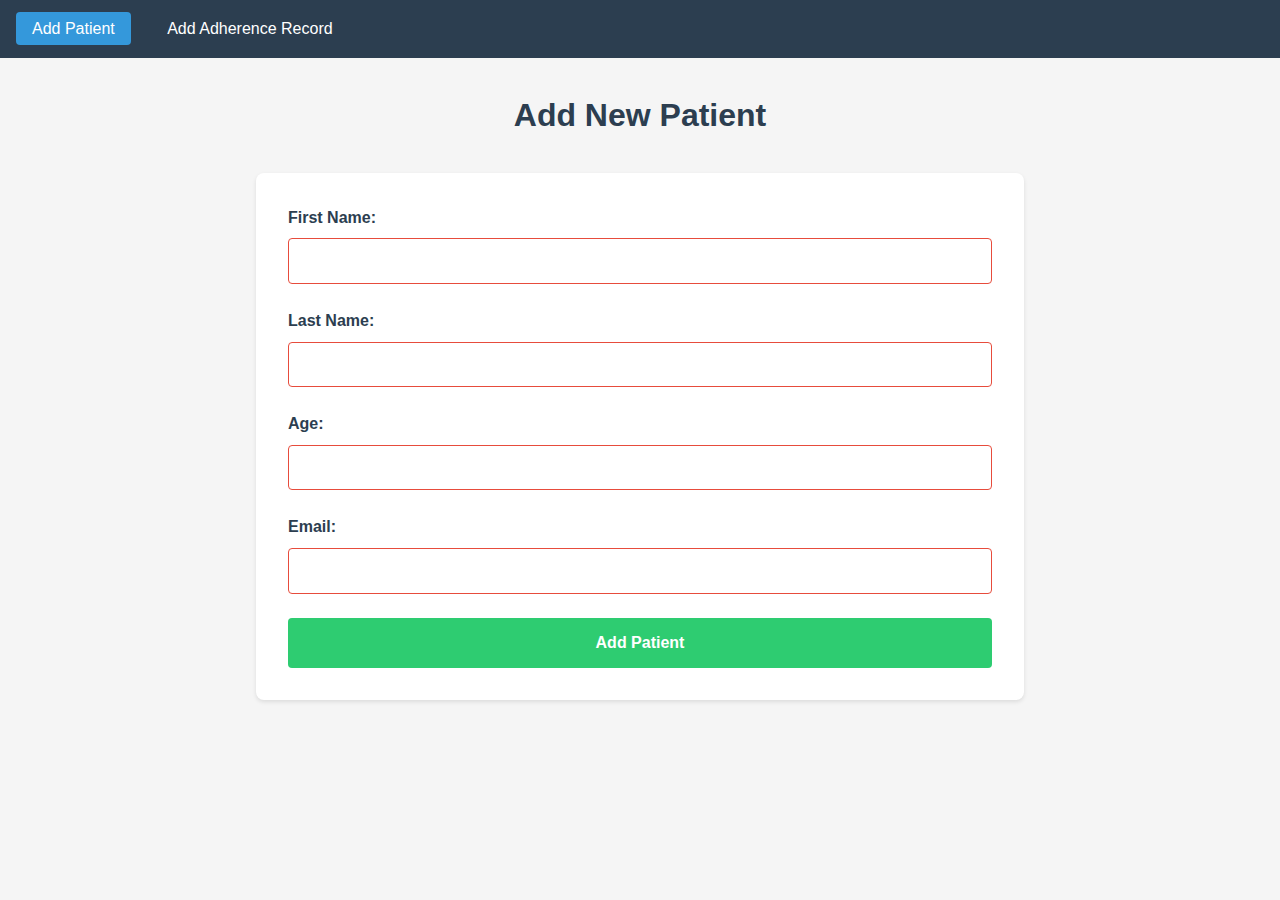
<file: frontend/index.html>
<!DOCTYPE html>
<html lang="en">
<head>
    <meta charset="UTF-8">
    <meta name="viewport" content="width=device-width, initial-scale=1.0">
    <title>Patient Management System</title>
    <!-- Link to our stylesheet -->
    <link rel="stylesheet" href="styles.css">
</head>
<body>
    <!-- Main navigation menu -->
    <nav class="nav-menu">
        <a href="index.html" class="active">Add Patient</a>
        <a href="adherence.html">Add Adherence Record</a>
    </nav>

    <!-- Main content container -->
    <div class="container">
        <h1>Add New Patient</h1>
        
        <!-- Patient creation form -->
        <!-- The form action should point to your Java backend endpoint -->
        <form action="http://localhost:8080/api/patients" method="POST" class="input-form">
            <!-- First Name field -->
            <div class="form-group">
                <label for="firstName">First Name:</label>
                <!-- Pattern ensures only letters and hyphens are allowed -->
                <input type="text" 
                       id="firstName" 
                       name="firstName" 
                       pattern="[a-zA-Z'-]+" 
                       required 
                       title="Only letters and hyphens allowed">
            </div>

            <!-- Last Name field -->
            <div class="form-group">
                <label for="lastName">Last Name:</label>
                <!-- Pattern ensures only letters and hyphens are allowed -->
                <input type="text" 
                       id="lastName" 
                       name="lastName" 
                       pattern="[a-zA-Z'-]+" 
                       required 
                       title="Only letters and hyphens allowed">
            </div>

            <!-- Age field -->
            <div class="form-group">
                <label for="age">Age:</label>
                <!-- Min=0 ensures only positive numbers -->
                <input type="number" 
                       id="age" 
                       name="age" 
                       min="0" 
                       required>
            </div>

            <!-- Email field -->
            <div class="form-group">
                <label for="email">Email:</label>
                <!-- Type=email ensures basic email validation -->
                <input type="email" 
                       id="email" 
                       name="email" 
                       required>
            </div>

            <!-- Submit button -->
            <button type="submit" class="submit-btn">Add Patient</button>
        </form>

        <!-- Success/Error message container -->
        <div id="message" class="message"></div>
    </div>

    <!-- Simple JavaScript for form submission feedback -->
    <script>
        // Get the form element
        const form = document.querySelector('form');
        const messageDiv = document.getElementById('message');

        form.addEventListener('submit', async (e) => {
            e.preventDefault(); // Prevent default form submission

            try {
                // Get form data
                const formData = new FormData(form);
                const data = Object.fromEntries(formData.entries());
                
                // Convert age to number
                data.age = parseInt(data.age);

                // Send POST request to backend
                const response = await fetch(form.action, {
                    method: 'POST',
                    headers: {
                        'Content-Type': 'application/json',
                    },
                    body: JSON.stringify(data)
                });

                if (response.ok) {
                    // Show success message and reset form
                    messageDiv.textContent = 'Patient added successfully!';
                    messageDiv.className = 'message success';
                    form.reset();
                } else {
                    // Show error message
                    messageDiv.textContent = 'Error adding patient. Please try again.';
                    messageDiv.className = 'message error';
                }
            } catch (error) {
                // Show error message for network/other errors
                messageDiv.textContent = 'Error connecting to server. Please try again.';
                messageDiv.className = 'message error';
            }
        });
    </script>
</body>
</html>
</file>
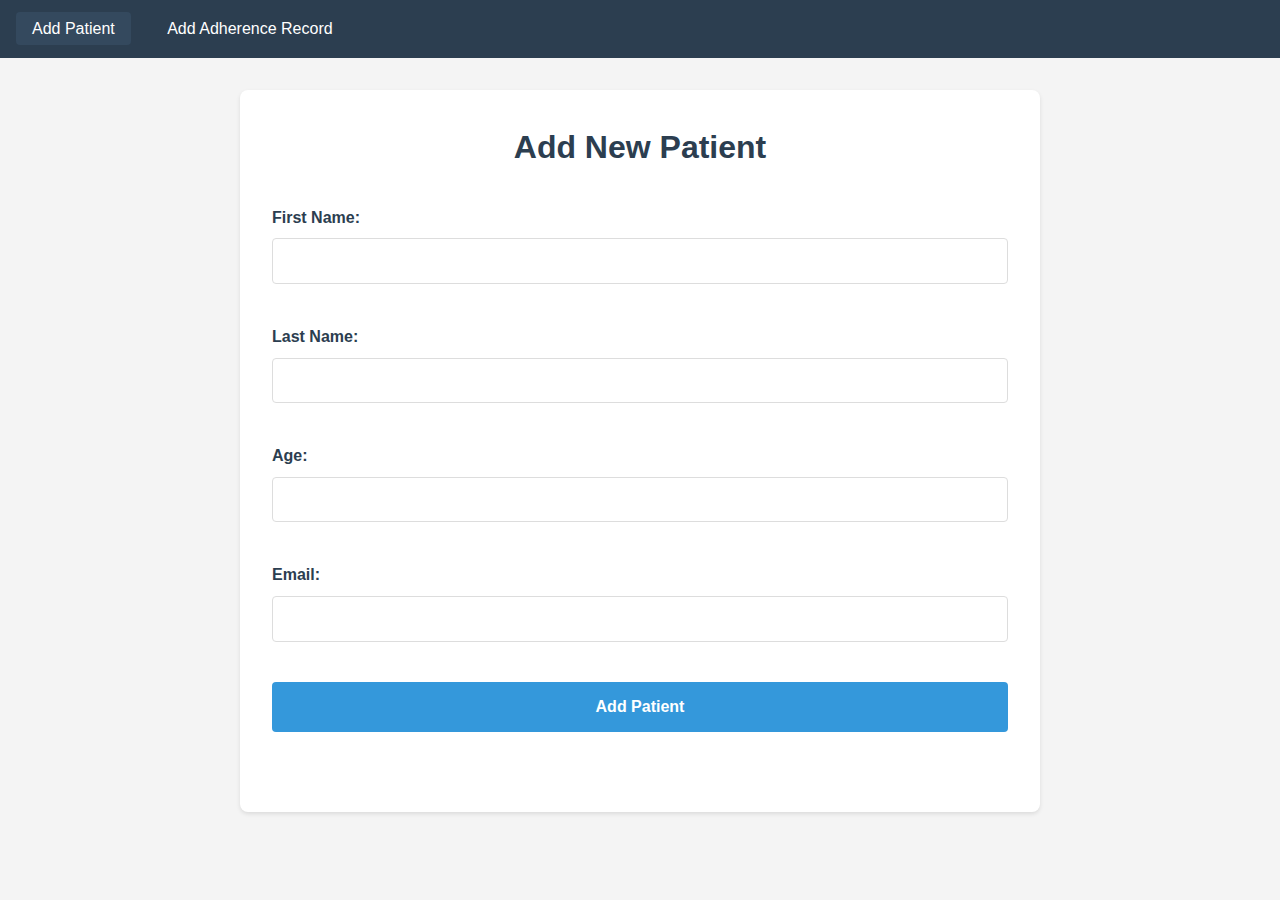
<file: src/main/resources/static/index.html>
<!DOCTYPE html>
<html lang="en">
<head>
    <meta charset="UTF-8">
    <meta name="viewport" content="width=device-width, initial-scale=1.0">
    <title>Patient Management System</title>
    <!-- Link to our stylesheet -->
    <link rel="stylesheet" href="styles.css">
</head>
<body>
    <!-- Main navigation menu -->
    <nav class="nav-menu">
        <a href="index.html" class="active">Add Patient</a>
        <a href="adherence.html">Add Adherence Record</a>
    </nav>

    <!-- Main content container -->
    <div class="container">
        <h1>Add New Patient</h1>
        
        <!-- Patient creation form -->
        <!-- The form action should point to your Java backend endpoint -->
        <form action="/api/patients" method="POST" class="input-form">
            <!-- First Name field -->
            <div class="form-group">
                <label for="firstName">First Name:</label>
                <!-- Pattern ensures only letters and hyphens are allowed -->
                <input type="text" 
                       id="firstName" 
                       name="firstName" 
                       pattern="[a-zA-Z'-]+" 
                       required 
                       title="Only letters and hyphens allowed">
            </div>

            <!-- Last Name field -->
            <div class="form-group">
                <label for="lastName">Last Name:</label>
                <!-- Pattern ensures only letters and hyphens are allowed -->
                <input type="text" 
                       id="lastName" 
                       name="lastName" 
                       pattern="[a-zA-Z'-]+" 
                       required 
                       title="Only letters and hyphens allowed">
            </div>

            <!-- Age field -->
            <div class="form-group">
                <label for="age">Age:</label>
                <!-- Min=0 ensures only positive numbers -->
                <input type="number" 
                       id="age" 
                       name="age" 
                       min="0" 
                       required>
            </div>

            <!-- Email field -->
            <div class="form-group">
                <label for="email">Email:</label>
                <!-- Type=email ensures basic email validation -->
                <input type="email" 
                       id="email" 
                       name="email" 
                       required>
            </div>

            <!-- Submit button -->
            <button type="submit" class="submit-btn">Add Patient</button>
        </form>

        <!-- Success/Error message container -->
        <div id="message" class="message"></div>
    </div>

    <!-- Simple JavaScript for form submission feedback -->
    <script>
        // Get the form element
        const form = document.querySelector('form');
        const messageDiv = document.getElementById('message');

        form.addEventListener('submit', async (e) => {
            e.preventDefault(); // Prevent default form submission

            try {
                // Get form data
                const formData = new FormData(form);
                const data = Object.fromEntries(formData.entries());
                
                // Convert age to number
                data.age = parseInt(data.age);

                // Send POST request to backend
                const response = await fetch('/api/patients', {
                    method: 'POST',
                    headers: {
                        'Content-Type': 'application/json',
                    },
                    body: JSON.stringify(data)
                });

                if (response.ok) {
                    // Show success message and reset form
                    messageDiv.textContent = 'Patient added successfully!';
                    messageDiv.className = 'message success';
                    form.reset();
                } else {
                    // Show error message
                    messageDiv.textContent = 'Error adding patient. Please try again.';
                    messageDiv.className = 'message error';
                }
            } catch (error) {
                // Show error message for network/other errors
                messageDiv.textContent = 'Error connecting to server. Please try again.';
                messageDiv.className = 'message error';
            }
        });
    </script>
</body>
</html>
</file>
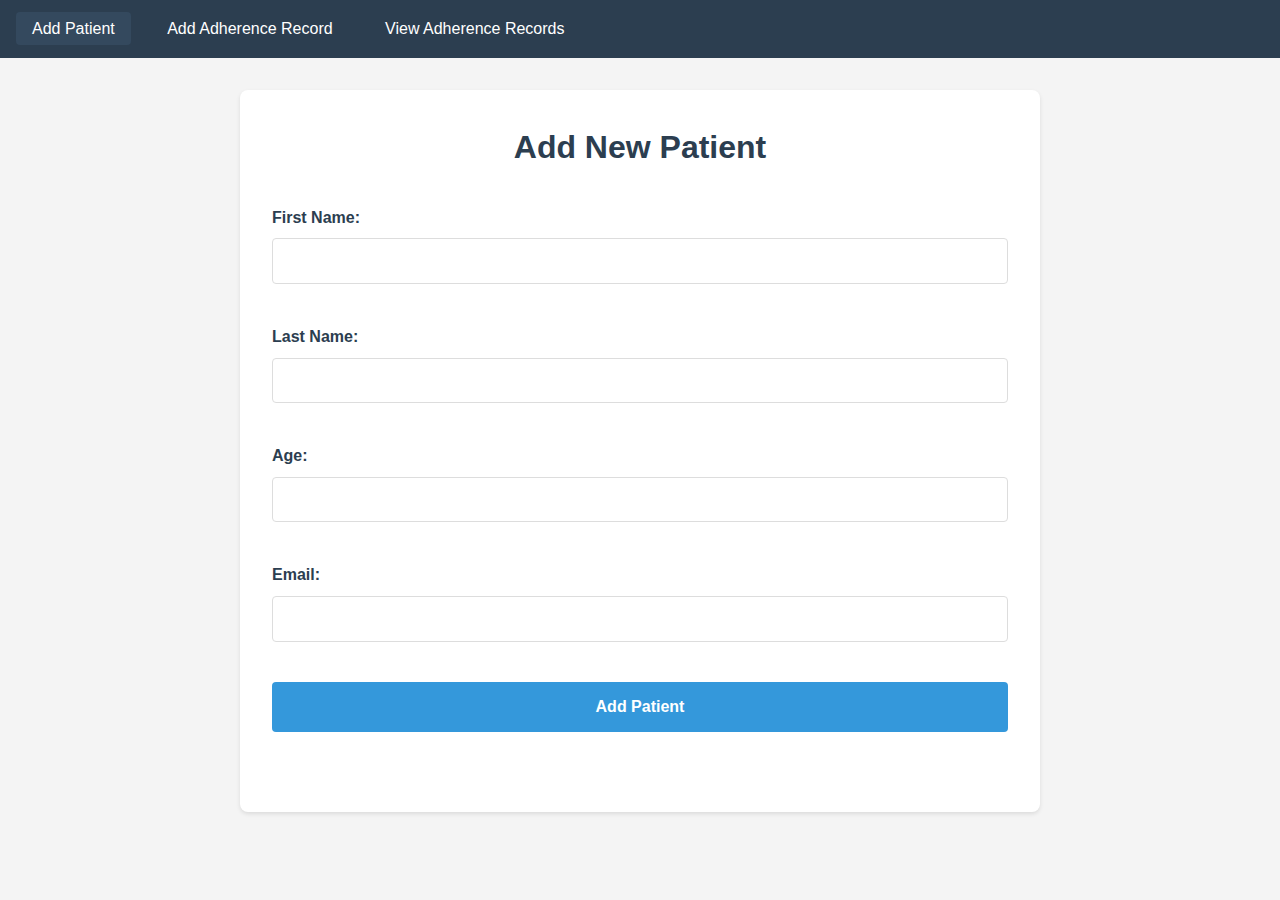
<file: Sprint 1/src/main/resources/static/index.html>
<!DOCTYPE html>
<html lang="en">
<head>
    <meta charset="UTF-8">
    <meta name="viewport" content="width=device-width, initial-scale=1.0">
    <title>Patient Management System</title>
    <!-- Link to our stylesheet -->
    <link rel="stylesheet" href="styles.css">
</head>
<body>
    <!-- Main navigation menu -->
    <nav class="nav-menu">
        <a href="index.html" class="active">Add Patient</a>
        <a href="adherence.html">Add Adherence Record</a>
        <a href="view-adherence.html">View Adherence Records</a>
    </nav>

    <!-- Main content container -->
    <div class="container">
        <h1>Add New Patient</h1>
        
        <!-- Patient creation form -->
        <!-- The form action should point to your Java backend endpoint -->
        <form action="/api/patients" method="POST" class="input-form">
            <!-- First Name field -->
            <div class="form-group">
                <label for="firstName">First Name:</label>
                <!-- Pattern ensures only letters and hyphens are allowed -->
                <input type="text" 
                       id="firstName" 
                       name="firstName" 
                       pattern="[a-zA-Z'-]+" 
                       required 
                       title="Only letters and hyphens allowed">
            </div>

            <!-- Last Name field -->
            <div class="form-group">
                <label for="lastName">Last Name:</label>
                <!-- Pattern ensures only letters and hyphens are allowed -->
                <input type="text" 
                       id="lastName" 
                       name="lastName" 
                       pattern="[a-zA-Z'-]+" 
                       required 
                       title="Only letters and hyphens allowed">
            </div>

            <!-- Age field -->
            <div class="form-group">
                <label for="age">Age:</label>
                <!-- Min=0 ensures only positive numbers -->
                <input type="number" 
                       id="age" 
                       name="age" 
                       min="0" 
                       required>
            </div>

            <!-- Email field -->
            <div class="form-group">
                <label for="email">Email:</label>
                <!-- Type=email ensures basic email validation -->
                <input type="email" 
                       id="email" 
                       name="email" 
                       required>
            </div>

            <!-- Submit button -->
            <button type="submit" class="submit-btn">Add Patient</button>
        </form>

        <!-- Success/Error message container -->
        <div id="message" class="message"></div>
    </div>

    <!-- Simple JavaScript for form submission feedback -->
    <script>
        // Get the form element
        const form = document.querySelector('form');
        const messageDiv = document.getElementById('message');

        form.addEventListener('submit', async (e) => {
            e.preventDefault(); // Prevent default form submission

            try {
                // Get form data
                const formData = new FormData(form);
                const data = Object.fromEntries(formData.entries());
                
                // Convert age to number
                data.age = parseInt(data.age);

                // Send POST request to backend
                const response = await fetch('/api/patients', {
                    method: 'POST',
                    headers: {
                        'Content-Type': 'application/json',
                    },
                    body: JSON.stringify(data)
                });

                if (response.ok) {
                    // Show success message and reset form
                    messageDiv.textContent = 'Patient added successfully!';
                    messageDiv.className = 'message success';
                    form.reset();
                } else {
                    // Show error message
                    messageDiv.textContent = 'Error adding patient. Please try again.';
                    messageDiv.className = 'message error';
                }
            } catch (error) {
                // Show error message for network/other errors
                messageDiv.textContent = 'Error connecting to server. Please try again.';
                messageDiv.className = 'message error';
            }
        });
    </script>
</body>
</html>
</file>
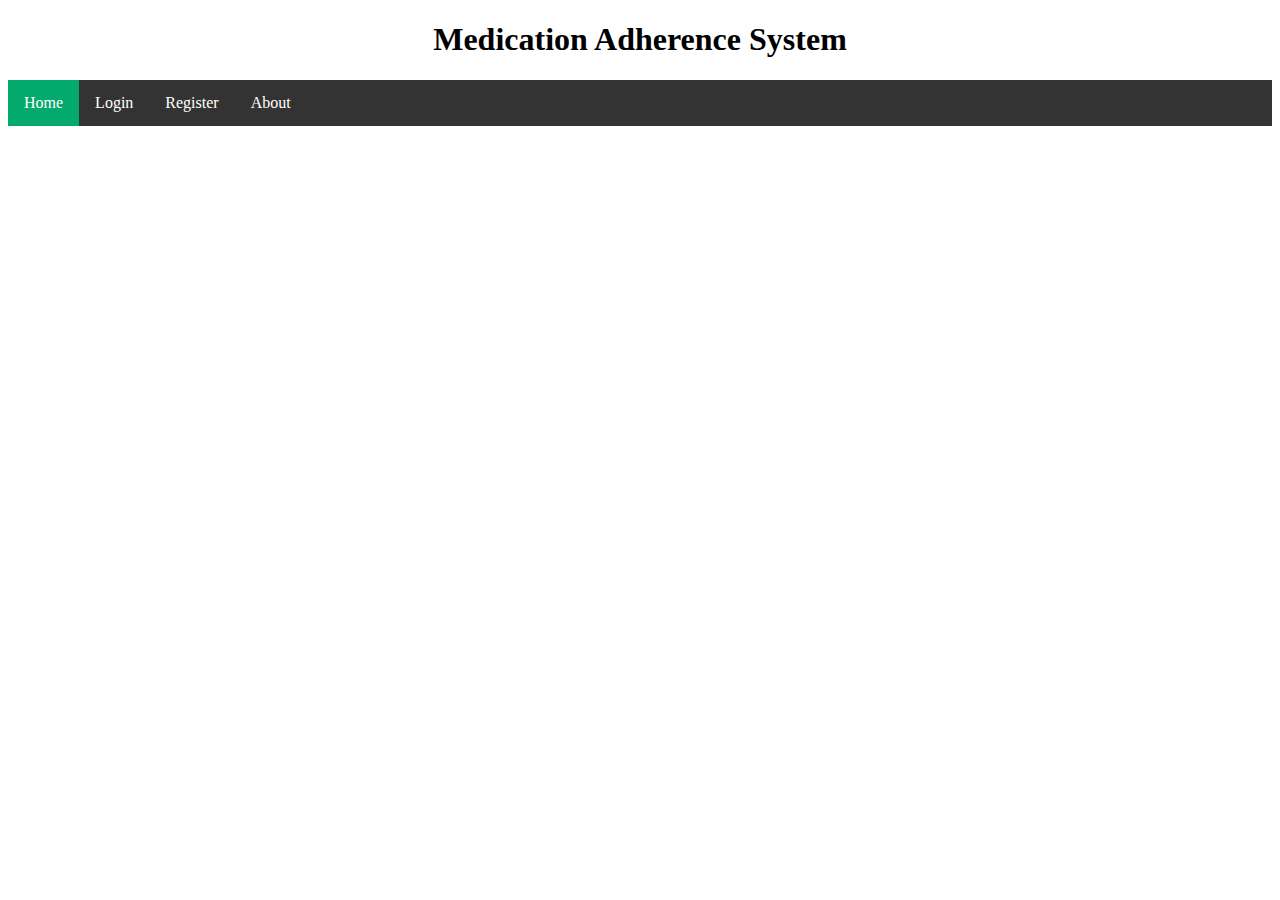
<file: Sprint 1/Website/src/homepage.html>
<!DOCTYPE html>
<html lang="en">
<head>
    <link rel="stylesheet" href="style.css">
    <meta charset="UTF-8">
    <meta name="viewport" content="width=device-width, initial-scale=1">
    <title>Title</title>
    <style>
    
    </style>
</head>
<body>
    <h1 class="title">Medication Adherence System</h1>

    <ul>
        <li><a class="active" href="homepage.html">Home</a></li>
        <li><a href="login.html">Login</a></li>
        <li><a href="register.html">Register</a></li>
        <li><a href="#about">About</a></li>
      </ul>

<!--<div id="tabs">
    <ul>
        <li class="tab 1" onclick="openCity(event)"><a href="homepage.html">Homepage</a></li>
        <li class="tab 2" onclick="openCity(event)"><a href="login.html">Login</a></li>
        <li class="tab 3" onclick="openCity(event)"><a href="register.html">Register</a></li>
        <li class="tab 4" onclick="openCity(event)"><a href="">About</a></li>
    </ul>
</div>-->


<script src="script.js"></script>

</body>
</html>
</file>
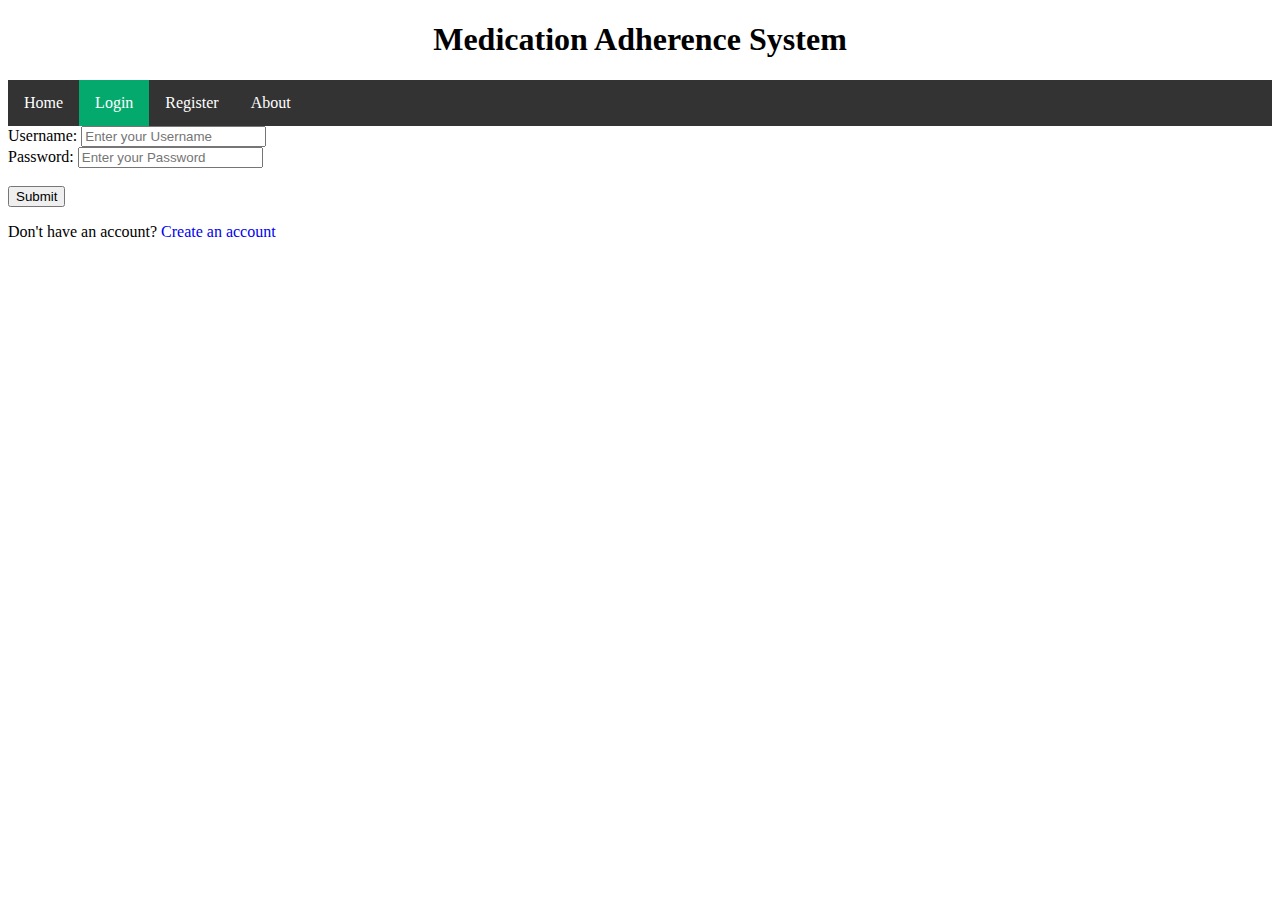
<file: Sprint 1/Website/src/login.html>
<!DOCTYPE html>
<html lang="en">
<head>
    <link rel="stylesheet" href="style.css">
    <meta charset="UTF-8">
    <title>Title</title>
</head>
<body>

<h1 class="title">Medication Adherence System</h1>

<ul>
    <li><a href="homepage.html">Home</a></li>
    <li><a class="active" href="login.html">Login</a></li>
    <li><a href="register.html">Register</a></li>
    <li><a href="#about">About</a></li>
  </ul>

<!-- the action attribute will be set to the URL
     where the form will be sent-->
<!-- have to check credentials before sending to homepage?-->
<form action="">

    <label for="username">Username:</label>
    <input type="text" id="username" name="username"
           placeholder="Enter your Username" required><br>

    <label for="password">Password:</label>
    <input type="password" id="password" name="password"
           placeholder="Enter your Password" required><br><br>
    <div class ="wrap">
        <button type="submit">Submit</button>
    </div>
</form>
<p>Don't have an account?
    <a href="register.html" style="text-decoration: none;">
        Create an account
    </a>
</p>

<script src="script.js"></script>

</body>
</html>
</file>
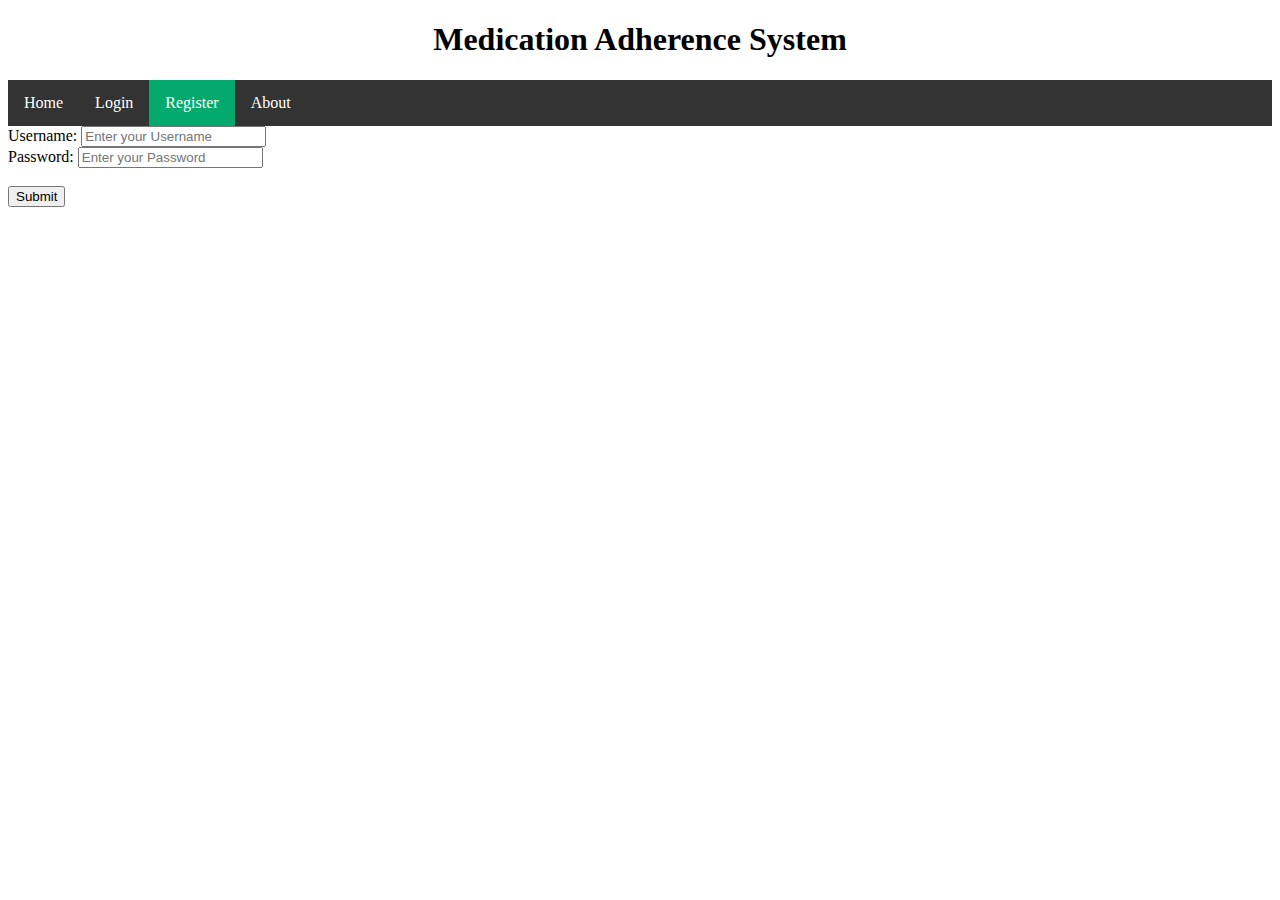
<file: Sprint 1/Website/src/register.html>
<!DOCTYPE html>
<html lang="en">
<head>
    <link rel="stylesheet" href="style.css">
    <meta charset="UTF-8">
    <title>Title</title>
</head>
<body>

<h1 class="title">Medication Adherence System</h1>

<ul>
    <li><a href="homepage.html">Home</a></li>
    <li><a href="login.html">Login</a></li>
    <li><a class="active" href="register.html">Register</a></li>
    <li><a href="#about">About</a></li>
  </ul>

<form action="">

    <label for="username">Username:</label>
    <input type="text" id="username" name="username"
           placeholder="Enter your Username" required><br>

    <label for="password">Password:</label>
    <input type="password" id="password" name="password"
           placeholder="Enter your Password" required><br><br>
    <div class ="wrap">
        <button type="submit">Submit</button>
    </div>
</form>

<script src="script.js"></script>

</body>
</html>
</file>
<file: Sprint 1/Website/src/style.css>
/*Or Create Separate css file for each HTML file*/
.title{
    text-align: center;
}
ul {
    list-style-type: none;
    margin: 0;
   padding: 0;
    overflow: hidden;
   background-color: #333;
}

li {
    float: left;
}

li a {
    display: block;
    color: white;
    text-align: center;
    padding: 14px 16px;
    text-decoration: none;
}

li a:hover:not(.active) {
    background-color: #111;
}

.active {
    background-color: #04AA6D;
}
</file>
<file: frontend/styles.css>
/* Reset default styles and set base font */
* {
    margin: 0;
    padding: 0;
    box-sizing: border-box;
    font-family: Arial, sans-serif;
}

/* Body styles */
body {
    background-color: #f5f5f5;
    line-height: 1.6;
    color: #333;
}

/* Navigation menu styles */
.nav-menu {
    background-color: #2c3e50;
    padding: 1rem;
    margin-bottom: 2rem;
}

.nav-menu a {
    color: white;
    text-decoration: none;
    padding: 0.5rem 1rem;
    margin-right: 1rem;
    border-radius: 4px;
    transition: background-color 0.3s;
}

.nav-menu a:hover {
    background-color: #34495e;
}

.nav-menu a.active {
    background-color: #3498db;
}

/* Main container styles */
.container {
    max-width: 800px;
    margin: 0 auto;
    padding: 0 1rem;
}

/* Heading styles */
h1 {
    color: #2c3e50;
    margin-bottom: 2rem;
    text-align: center;
}

/* Form styles */
.input-form {
    background-color: white;
    padding: 2rem;
    border-radius: 8px;
    box-shadow: 0 2px 4px rgba(0, 0, 0, 0.1);
}

.form-group {
    margin-bottom: 1.5rem;
}

/* Label styles */
label {
    display: block;
    margin-bottom: 0.5rem;
    color: #2c3e50;
    font-weight: bold;
}

/* Input field styles */
input, select {
    width: 100%;
    padding: 0.8rem;
    border: 1px solid #ddd;
    border-radius: 4px;
    font-size: 1rem;
}

input:focus, select:focus {
    outline: none;
    border-color: #3498db;
    box-shadow: 0 0 0 2px rgba(52, 152, 219, 0.2);
}

/* Error state for inputs */
input:invalid {
    border-color: #e74c3c;
}

/* Submit button styles */
.submit-btn {
    background-color: #2ecc71;
    color: white;
    padding: 1rem 2rem;
    border: none;
    border-radius: 4px;
    cursor: pointer;
    width: 100%;
    font-size: 1rem;
    font-weight: bold;
    transition: background-color 0.3s;
}

.submit-btn:hover {
    background-color: #27ae60;
}

.submit-btn:active {
    transform: translateY(1px);
}

/* Message styles for success/error feedback */
.message {
    margin-top: 1rem;
    padding: 1rem;
    border-radius: 4px;
    text-align: center;
    font-weight: bold;
}

.message.success {
    background-color: #d4edda;
    color: #155724;
    border: 1px solid #c3e6cb;
}

.message.error {
    background-color: #f8d7da;
    color: #721c24;
    border: 1px solid #f5c6cb;
}

/* Responsive design adjustments */
@media (max-width: 600px) {
    .container {
        padding: 0 0.5rem;
    }

    .input-form {
        padding: 1rem;
    }

    .nav-menu {
        text-align: center;
    }

    .nav-menu a {
        display: inline-block;
        margin-bottom: 0.5rem;
    }
}
</file>
<file: src/main/resources/static/styles.css>
/* Reset default styles */
* {
    margin: 0;
    padding: 0;
    box-sizing: border-box;
}

body {
    font-family: Arial, sans-serif;
    line-height: 1.6;
    background-color: #f4f4f4;
    color: #333;
}

/* Navigation menu styles */
.nav-menu {
    background-color: #2c3e50;
    padding: 1rem;
    margin-bottom: 2rem;
}

.nav-menu a {
    color: white;
    text-decoration: none;
    padding: 0.5rem 1rem;
    margin-right: 1rem;
    border-radius: 4px;
    transition: background-color 0.3s;
}

.nav-menu a:hover,
.nav-menu a.active {
    background-color: #34495e;
}

/* Container styles */
.container {
    max-width: 800px;
    margin: 0 auto;
    padding: 2rem;
    background-color: white;
    border-radius: 8px;
    box-shadow: 0 2px 4px rgba(0, 0, 0, 0.1);
}

h1 {
    text-align: center;
    color: #2c3e50;
    margin-bottom: 2rem;
}

/* Form styles */
.input-form {
    display: flex;
    flex-direction: column;
    gap: 1.5rem;
}

.form-group {
    margin-bottom: 1rem;
}

label {
    display: block;
    margin-bottom: 0.5rem;
    font-weight: bold;
    color: #2c3e50;
}

input, select {
    width: 100%;
    padding: 0.8rem;
    border: 1px solid #ddd;
    border-radius: 4px;
    font-size: 1rem;
}

input:focus, select:focus {
    outline: none;
    border-color: #3498db;
    box-shadow: 0 0 0 2px rgba(52, 152, 219, 0.2);
}

/* Button styles */
.submit-btn {
    background-color: #3498db;
    color: white;
    padding: 1rem;
    border: none;
    border-radius: 4px;
    cursor: pointer;
    font-size: 1rem;
    font-weight: bold;
    transition: background-color 0.3s;
}

.submit-btn:hover {
    background-color: #2980b9;
}

/* Message styles */
.message {
    margin-top: 1rem;
    padding: 1rem;
    border-radius: 4px;
    text-align: center;
}

.message.success {
    background-color: #dff0d8;
    color: #3c763d;
    border: 1px solid #d6e9c6;
}

.message.error {
    background-color: #f2dede;
    color: #a94442;
    border: 1px solid #ebccd1;
}

/* Responsive design */
@media (max-width: 600px) {
    .container {
        padding: 1rem;
        margin: 1rem;
    }

    .nav-menu {
        text-align: center;
    }

    .nav-menu a {
        display: inline-block;
        margin-bottom: 0.5rem;
    }
}
</file>
<file: Sprint 1/src/main/resources/static/styles.css>
/* Reset default styles */
* {
    margin: 0;
    padding: 0;
    box-sizing: border-box;
}

body {
    font-family: Arial, sans-serif;
    line-height: 1.6;
    background-color: #f4f4f4;
    color: #333;
}

/* Navigation menu styles */
.nav-menu {
    background-color: #2c3e50;
    padding: 1rem;
    margin-bottom: 2rem;
}

.nav-menu a {
    color: white;
    text-decoration: none;
    padding: 0.5rem 1rem;
    margin-right: 1rem;
    border-radius: 4px;
    transition: background-color 0.3s;
}

.nav-menu a:hover,
.nav-menu a.active {
    background-color: #34495e;
}

/* Container styles */
.container {
    max-width: 800px;
    margin: 0 auto;
    padding: 2rem;
    background-color: white;
    border-radius: 8px;
    box-shadow: 0 2px 4px rgba(0, 0, 0, 0.1);
}

h1 {
    text-align: center;
    color: #2c3e50;
    margin-bottom: 2rem;
}

/* Form styles */
.input-form {
    display: flex;
    flex-direction: column;
    gap: 1.5rem;
}

.form-group {
    margin-bottom: 1rem;
}

label {
    display: block;
    margin-bottom: 0.5rem;
    font-weight: bold;
    color: #2c3e50;
}

input, select {
    width: 100%;
    padding: 0.8rem;
    border: 1px solid #ddd;
    border-radius: 4px;
    font-size: 1rem;
}

input:focus, select:focus {
    outline: none;
    border-color: #3498db;
    box-shadow: 0 0 0 2px rgba(52, 152, 219, 0.2);
}

/* Button styles */
.submit-btn {
    background-color: #3498db;
    color: white;
    padding: 1rem;
    border: none;
    border-radius: 4px;
    cursor: pointer;
    font-size: 1rem;
    font-weight: bold;
    transition: background-color 0.3s;
}

.submit-btn:hover {
    background-color: #2980b9;
}

/* Message styles */
.message {
    margin-top: 1rem;
    padding: 1rem;
    border-radius: 4px;
    text-align: center;
}

.message.success {
    background-color: #dff0d8;
    color: #3c763d;
    border: 1px solid #d6e9c6;
}

.message.error {
    background-color: #f2dede;
    color: #a94442;
    border: 1px solid #ebccd1;
}

/* Responsive design */
@media (max-width: 600px) {
    .container {
        padding: 1rem;
        margin: 1rem;
    }

    .nav-menu {
        text-align: center;
    }

    .nav-menu a {
        display: inline-block;
        margin-bottom: 0.5rem;
    }
}
</file>
